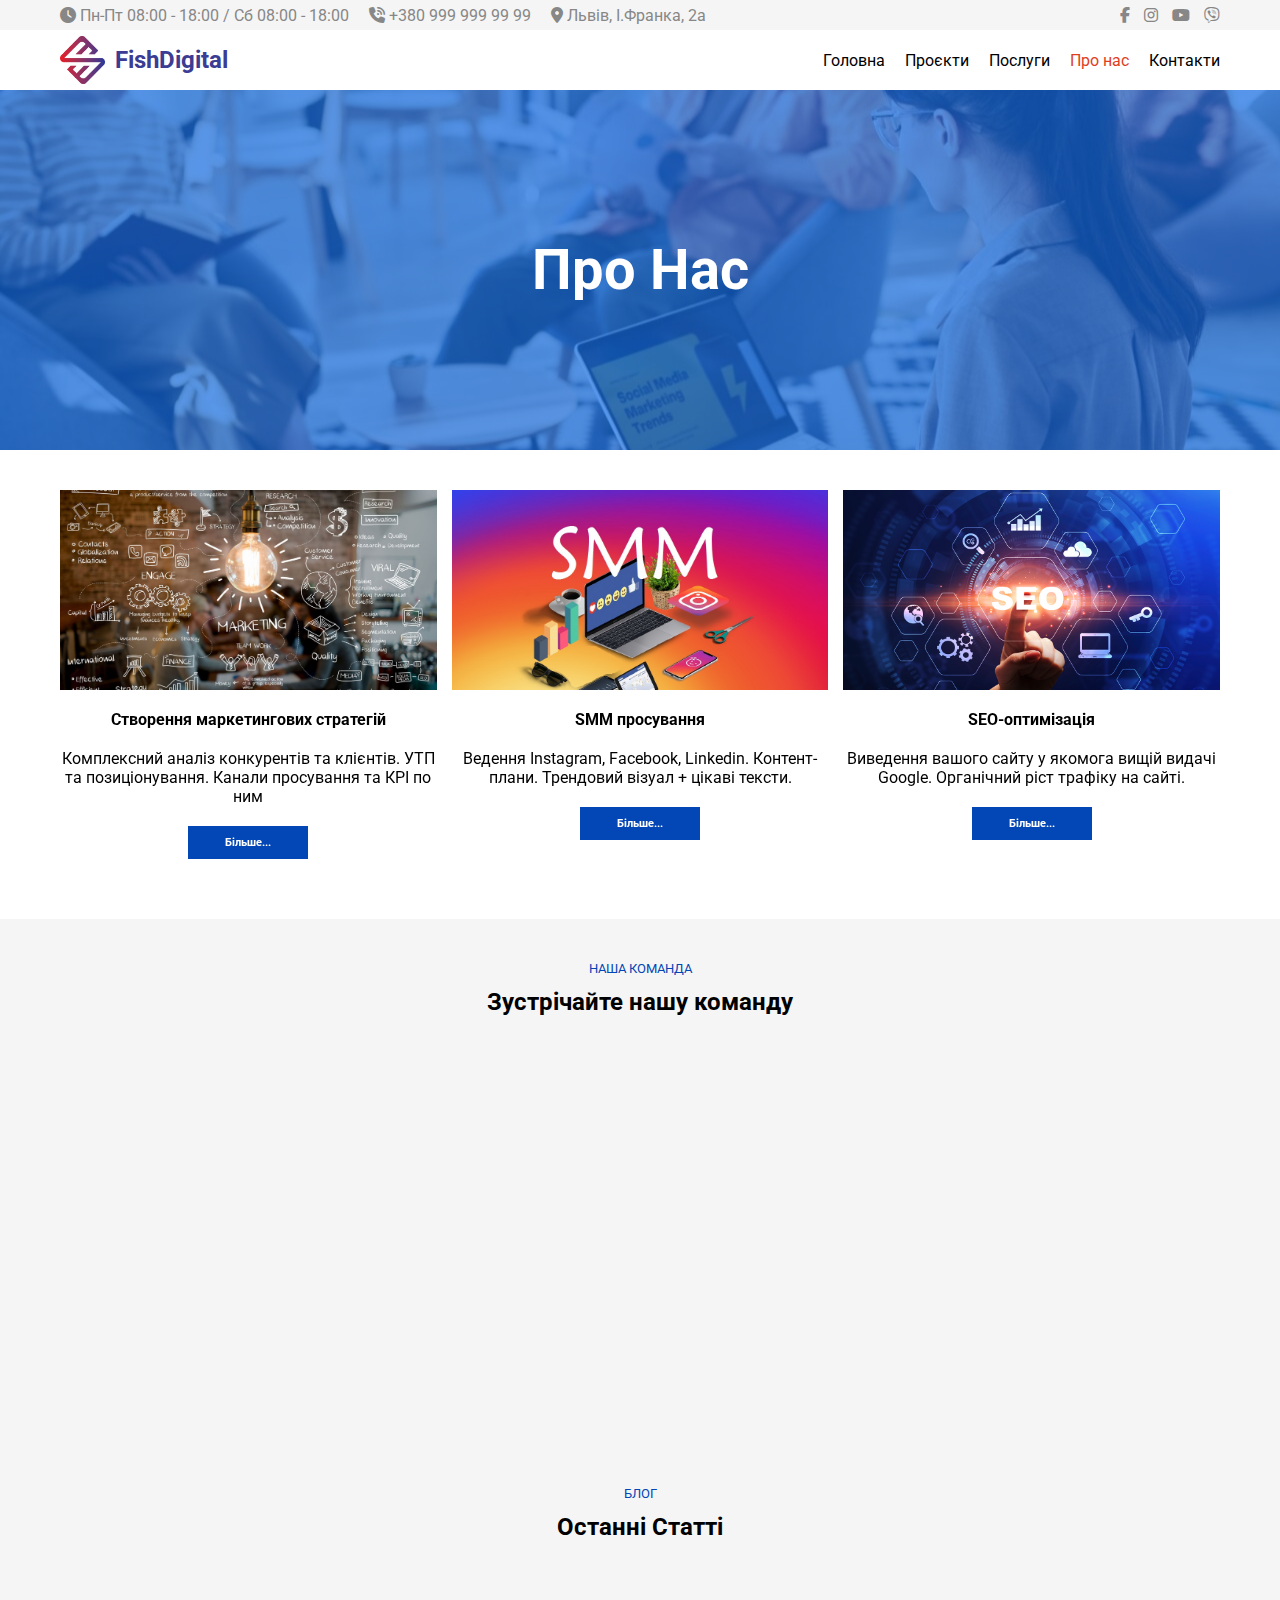
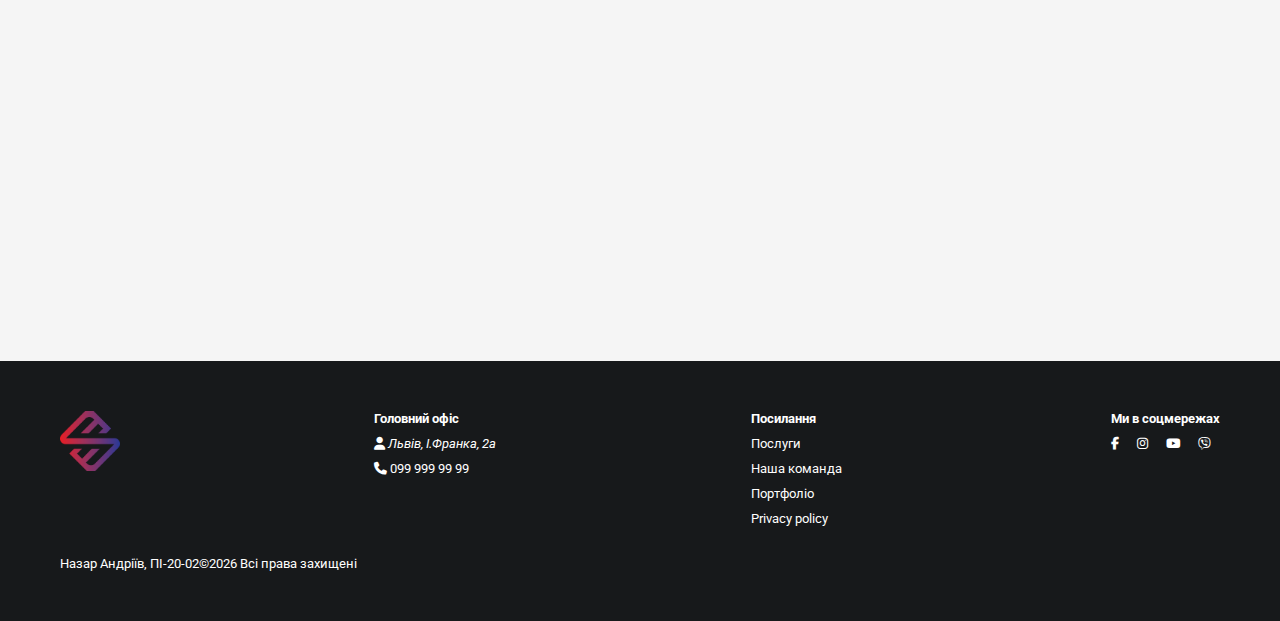
<file: about.html>
<!DOCTYPE html>
<html lang="uk">
<head>
	<meta charset="UTF-8">
	<meta name="viewport" content="width=device-width, initial-scale=1.0">
	<title>FishDigital | Про нас</title>
	<link rel="stylesheet" 
href="https://cdnjs.cloudflare.com/ajax/libs/font-awesome/6.4.2/css/all.min.css">
<link rel="stylesheet" href="styles/styles.css">
<link rel="stylesheet" href="styles/services.css">
<link
  rel="stylesheet"
  href="https://cdn.jsdelivr.net/npm/swiper@11/swiper-bundle.min.css"
/>
<link rel="stylesheet" href="https://unpkg.com/aos@next/dist/aos.css" />
<link rel="icon" type="image/x-icon" href="favicon.ico">
</head>
<body class='about-page'>
	<header class="main-header">
		<div class="top hide-mobile">
			<div class="content-wrap d-flex v-centered h-100">
				<div class="schedule">
					<i class="fa-solid fa-clock"></i>
					<span class="hide-mobile">Пн-Пт 08:00 - 18:00 / Сб 08:00 - 18:00</span>
				</div>
				<div class="phone">
					
					<a href="tel:+3809999999999">
						<i class="fa-solid fa-phone-volume"></i>
						<span class="hide-mobile">+380 999 999 99 99</span>
					</a>
				</div>
				<div class="location">
					<i class="fa-solid fa-location-dot"></i>
					<span class="hide-mobile">Львів, І.Франка, 2а</span>
				</div>
				<div class="social">
					<a href="https://www.facebook.com/">
						<i class="fa-brands fa-facebook-f"></i>
					</a>
					<a href="https://www.instagram.com/">
						<i class="fa-brands fa-instagram"></i>
					</a>
					<a href="https://www.youtube.com/">
						<i class="fa-brands fa-youtube"></i>
					</a>
					<a href="https://www.viber.com/ua/">
						<i class="fa-brands fa-viber"></i>
					</a>
				</div>
			</div>
		</div>
		
		<div class="header content-wrap v-centered">
			<nav class="h-100 v-centered space-between d-flex w-100">
				<div class="logo">
					<a href="index.html" class="d-flex">
						<img src="images/logo.png" alt="logo">
						<span class="logo-title">FishDigital</span>
					</a>
				</div>
				<div id='mobIcons' class="mob-icons hide-desktop">
					<i class="fa-solid fa-bars"></i>
					<i class="fa-solid fa-xmark hide"></i>
				</div>
				<ul id='mobileMenu' class="mobile-menu hide-desktop">
					<li><a href="index.html">Головна</a></li>
					<li><a href="projects.html">Проєкти</a></li>
					<li><a href="services.html">Послуги</a></li>
					<li><a href="about.html">Про нас</a></li>
					<li><a href="#footer">Контакти</a></li>
					<li>
						<div class="social">
					<a href="https://www.facebook.com/">
						<i class="fa-brands fa-facebook-f"></i>
					</a>
					<a href="https://www.instagram.com/">
						<i class="fa-brands fa-instagram"></i>
					</a>
					<a href="https://www.youtube.com/">
						<i class="fa-brands fa-youtube"></i>
					</a>
					<a href="https://www.viber.com/ua/">
						<i class="fa-brands fa-viber"></i>
					</a>
				</div>
					</li>
				</ul>
				<ul class="main-menu hide-mobile d-flex" id='menu'>
					<li><a href="index.html">Головна</a></li>
					<li><a href="projects.html">Проєкти</a></li>
					<li><a href="services.html">Послуги</a></li>
					<li><a href="about.html">Про нас</a></li>
					<li><a href="#footer">Контакти</a></li>
				</ul>
			</nav>
		</div>

		<div class="header-bg header-bg__about bg-img d-flex v-centered" data-aos="fade-left" data-aos-duration="1000">			
			<h1 class="header-bg_title z-5 t-center" data-aos="fade-right" data-aos-duration="1500">Про нас</h1>
			<div class="overlay"></div>
		</div>

	</header>

	<section class="about-section">
		<div class="content-wrap">
			<div class="row about-services">
				<div class="col-1-3 mb-20" data-aos="fade-left" data-aos-duration="1000">
					<div class="image image-bg-1 bg-img mb-20"></div>
					<div class="title mb-20 bold t-center">
						Створення маркетингових стратегій
					</div>
					<div class="subtitle mb-20 t-center">
						Комплексний аналіз конкурентів та клієнтів.
						УТП та позиціонування.
						Канали просування та КРІ по ним
					</div>
					<div class="btn btn__blue block-center">
						Більше...
					</div>
				</div>
				<div class="col-1-3 mb-20" data-aos="zoom-in" data-aos-duration="1000">
					<div class="image image-bg-2 bg-img mb-20"></div>
					<div class="title mb-20 bold t-center">
						SMM просування
					</div>
					<div class="subtitle mb-20 t-center">
						Ведення Instagram, Facebook, Linkedin.
						Контент-плани.
						Трендовий візуал + цікаві тексти.
					</div>
					<div class="btn btn__blue block-center">
						Більше...
					</div>
				</div>
				<div class="col-1-3" data-aos="fade-right" data-aos-duration="1000">
					<div class="image image-bg-3 bg-img mb-20"></div>
					<div class="title mb-20 bold t-center">
						SEO-оптимізація
					</div>
					<div class="subtitle mb-20 t-center">
						Виведення вашого сайту у якомога вищій видачі Google.
						Органічний ріст трафіку на сайті.
					</div>
					<div class="btn btn__blue block-center">
						Більше...
					</div>
				</div>
			</div>
		</div>
	</section>

	<section class="team-section main-bg-color">
		<div class="content-wrap">
			<div class="section-caption t-center uppercase">
				Наша команда
			</div>
			<h2 class="section-title t-center">
				Зустрічайте нашу команду
			</h2>
			<div class="row team-row">
				<div class="row-item col col-1-2 col-1-4" data-aos="fade-right" data-aos-duration="1000"> 
					<div class="team-img mb-20">
						<img src="images/team1.jpg" alt="team">
					</div>
					<div class="team-name t-center mb-10 bold">
						Влада Острижнюк
					</div>
					<div class="team-email t-center">
						<a href="mailto:vlada@mail.com">vlada@mail.com</a>
					</div>
				</div>
				<div class="row-item col col-1-2 col-1-4" data-aos="fade-right" data-aos-duration="1500">
					<div class="team-img mb-20" >
						<img src="images/team2.jpg" alt="team">
					</div>
					<div class="team-name t-center mb-10 bold">
						Юля Сковородська
					</div>
					<div class="team-email t-center">
						<a href="mailto:yulia@mail.com">yulia@mail.com</a>
					</div>
				</div>
				<div class="row-item col col-1-2 col-1-4" data-aos="fade-right" data-aos-duration="2000">
					<div class="team-img mb-20">
						<img src="images/team3.jpg" alt="team">
					</div>
					<div class="team-name t-center mb-10 bold">
						Яна Крилата
					</div>
					<div class="team-email t-center">
						<a href="mailto:yana@mail.com">yana@mail.com</a>
					</div>
				</div>
				<div class="row-item col col-1-2 col-1-4" data-aos="fade-right" data-aos-duration="2500">
					<div class="team-img mb-20">
						<img src="images/team4.jpg" alt="team">
					</div>
					<div class="team-name t-center mb-10 bold">
						Олег Онуфрак
					</div>
					<div class="team-email t-center">
						<a href="mailto:oleg@mail.com">oleg@mail.com</a>
					</div>
				</div>
			</div>
		</div>
	</section>

	<section class="blog main-bg-color">
		<div class="content-wrap">
			<div class="section-caption t-center uppercase">
					Блог
			</div>
			<h2 class="section-title t-center capitalize">
				Останні статті
			</h2>
			<div class="row team-row" id='blogList' data-aos="zoom-in" data-aos-duration="2500">
			</div>
		</div>
	</section>

	<footer id='footer'>
		<div class="content-wrap">
			<div class="footer-main d-flex">
				<div class="footer-item">
					<div class="logo">
						<a href="index.html">
							<img src="images/logo.png" alt="logo">
						</a>
					</div>
				</div>
				<div class="footer-item">
					<div class="footer-item-title bold">
						Головний офіс
					</div>
					<address class="address">
						<a href="https://maps.app.goo.gl/eWkCnanxvut4cEJj7">
							<i class="fa-solid fa-user"></i>
							<span>Львів, І.Франка, 2а</span>
						</a>
					</address>
					<div class="phone">
						<i class="fa-solid fa-phone"></i>
						<a href="tel:+380999999999">099 999 99 99</a>
					</div>
				</div>
				<div class="footer-item hide-mobile">
					<div class="footer-item-title bold">
						Посилання
					</div>
					<nav class="footer-links">
						<a href="services.html">Послуги</a>
						<a href="about.html">Наша команда</a>
						<a href="projects.html">Портфоліо</a>
						<a href="https://www.fishdigital.agency/privacy-policy">Privacy policy</a>
					</nav>
				</div>
				<div class="footer-item">
					<div class="footer-item-title bold">
						Ми в соцмережах
					</div>
					<div class="social">
						<a href="https://www.facebook.com/">
							<i class="fa-brands fa-facebook-f"></i>
						</a>
						<a href="https://www.instagram.com/">
							<i class="fa-brands fa-instagram"></i>
						</a>
						<a href="https://www.youtube.com/">
							<i class="fa-brands fa-youtube"></i>
						</a>
						<a href="https://www.viber.com/ua/">
							<i class="fa-brands fa-viber"></i>
						</a>
					</div>
				</div>
			</div>
			<div class="footer-copyright">
				Назар Андріїв, ПІ-20-02&copy;<span id='currentYear'></span> Всі права захищені
			</div>
		</div>
	</footer>
	
	<script src="https://cdn.jsdelivr.net/npm/swiper@11/swiper-bundle.min.js"></script>
	<script src='scripts/script.js'></script>
	<script src='scripts/script-blog.js'></script>
	<script src="https://unpkg.com/aos@next/dist/aos.js"></script>
  <script>
    AOS.init();
  </script>
</body>
</html>
</file>
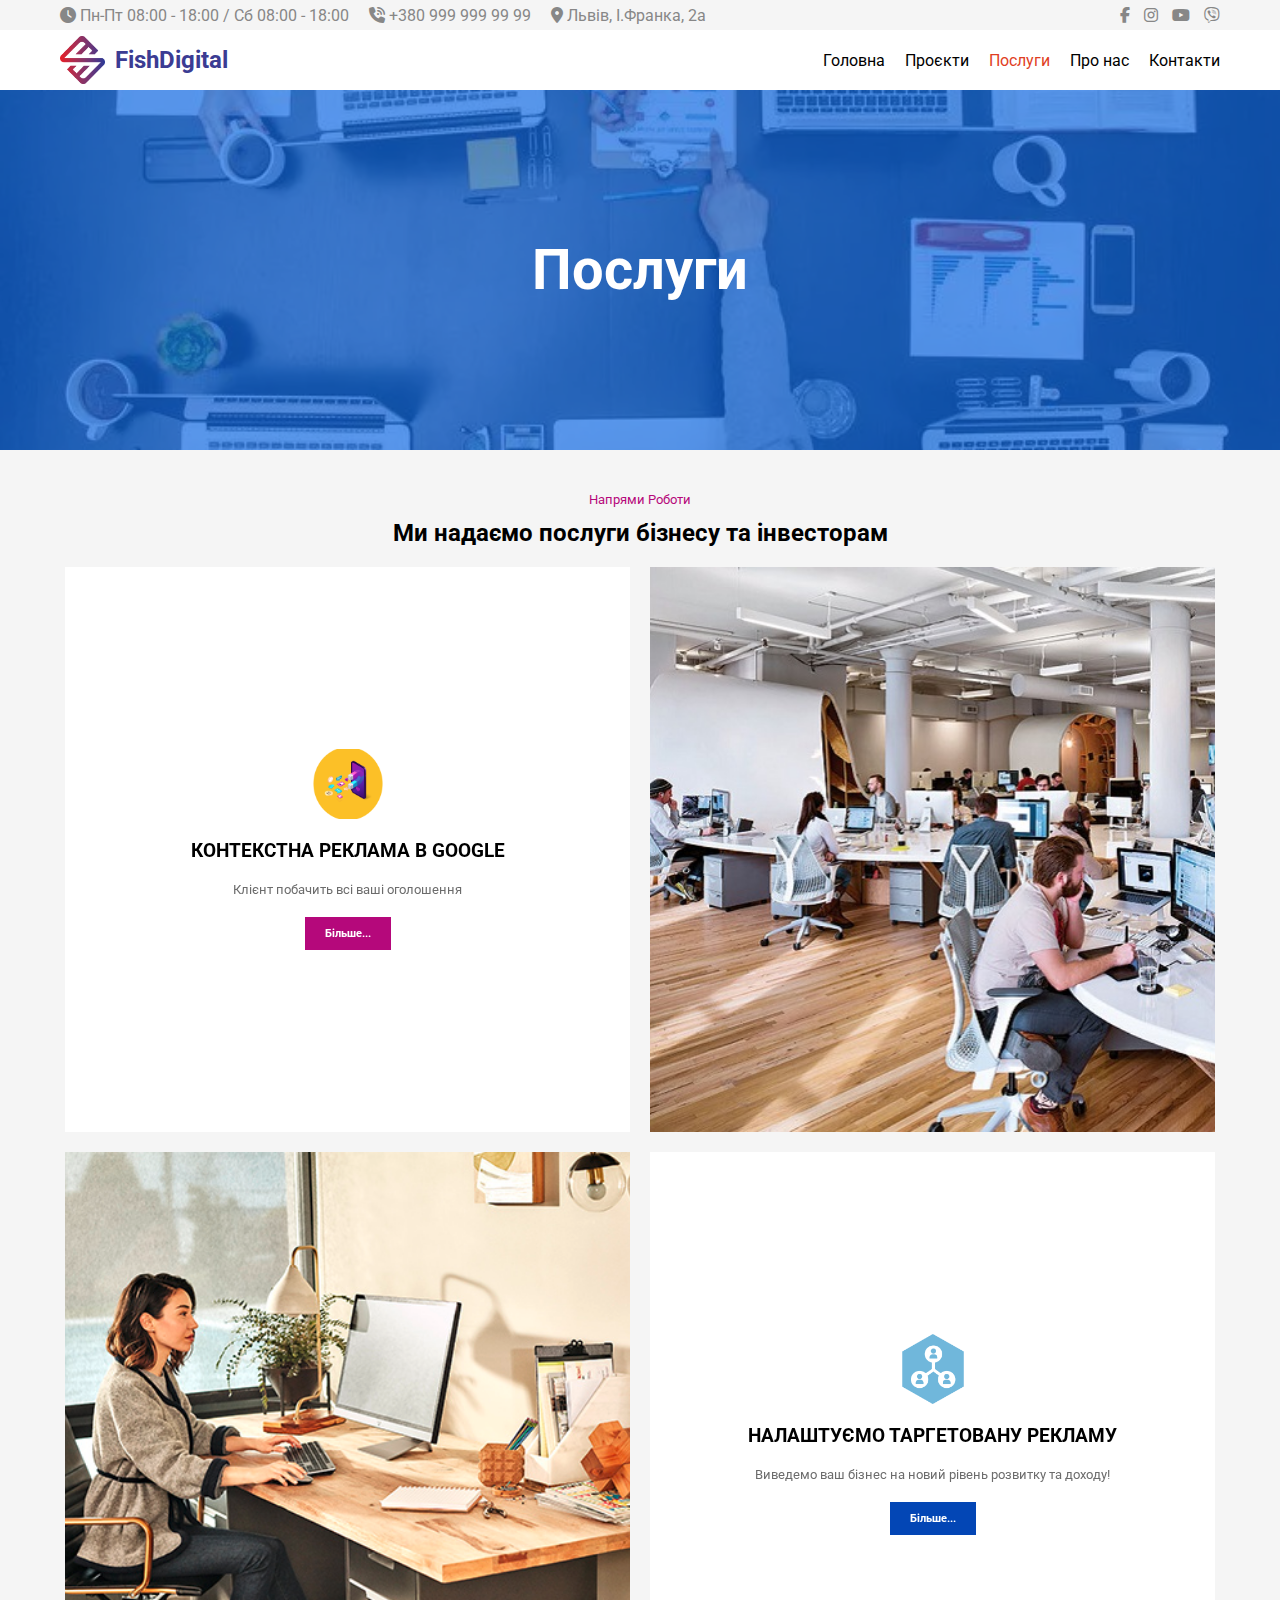
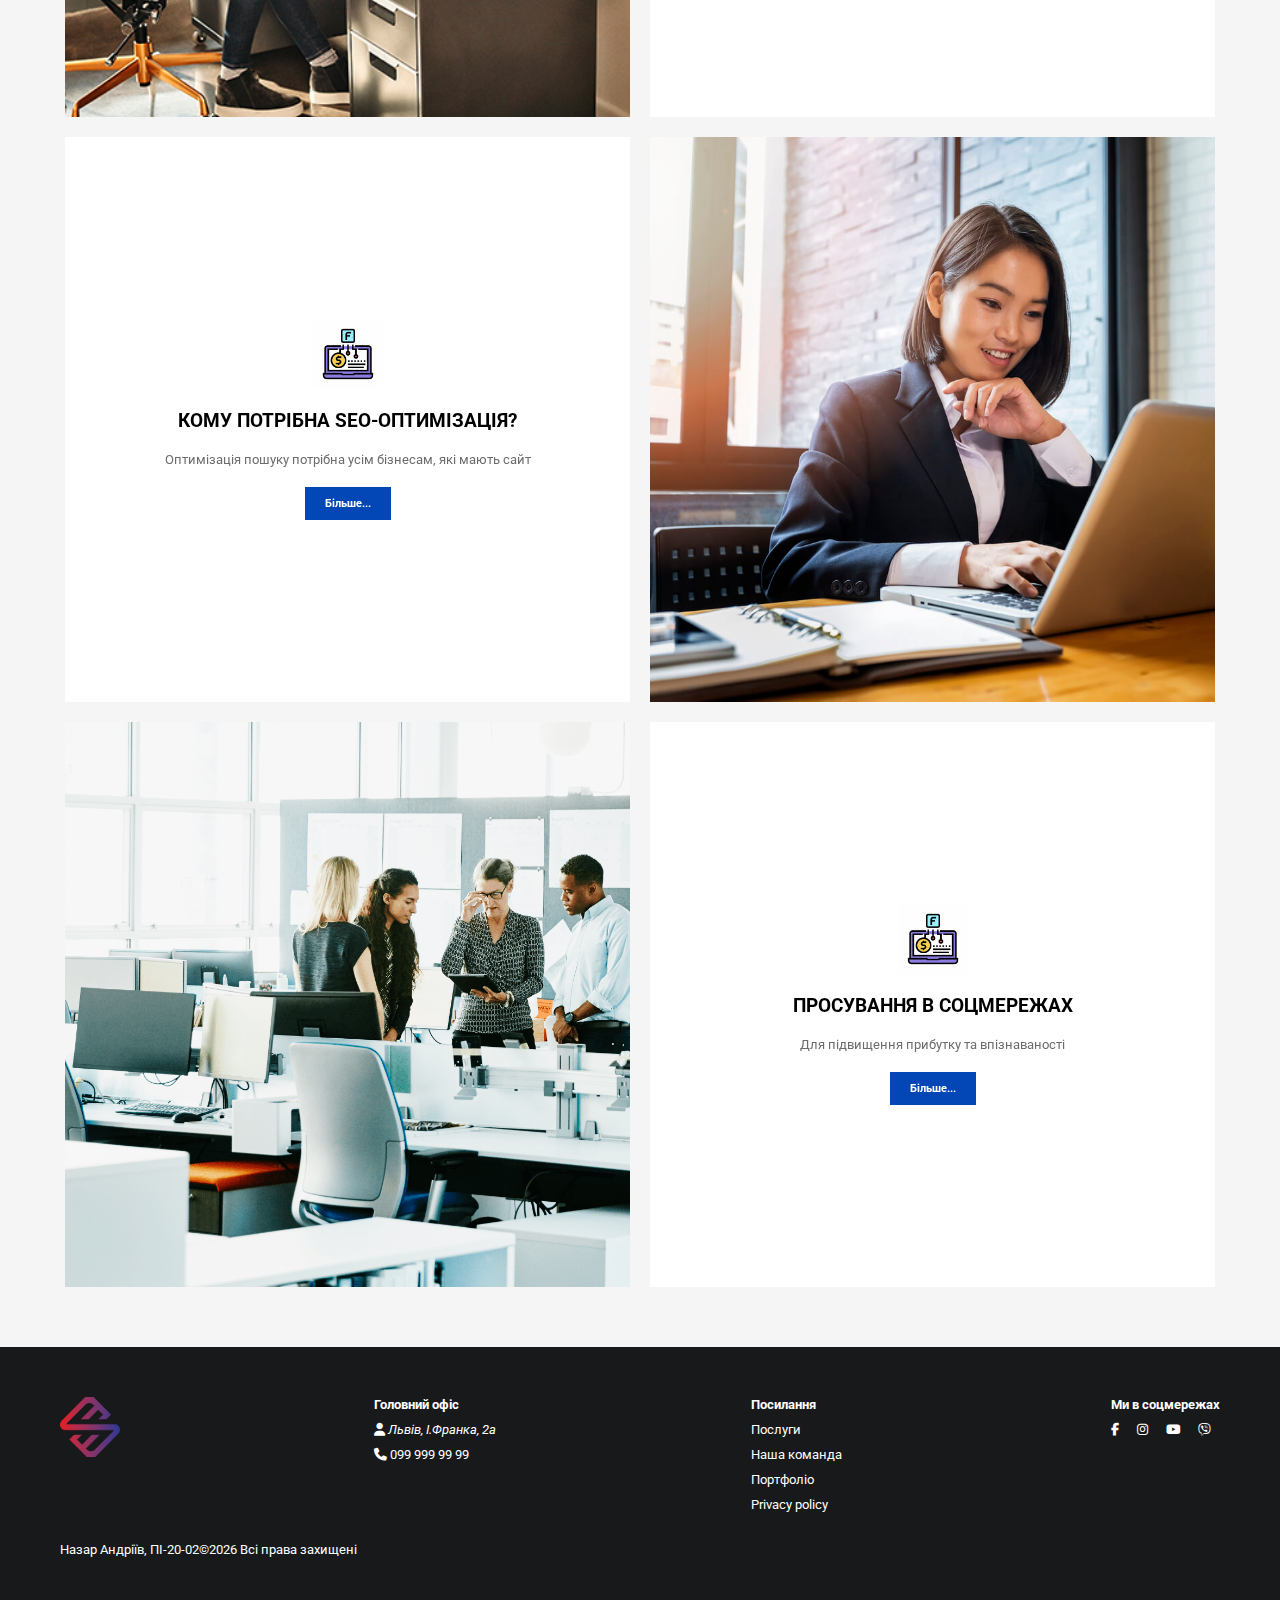
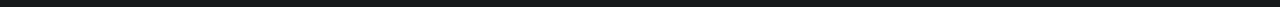
<file: services.html>
<!DOCTYPE html>
<html lang="uk">
<head>
	<meta charset="UTF-8">
	<meta name="viewport" content="width=device-width, initial-scale=1.0">
	<title>FishDigital | Послуги</title>
	<link rel="stylesheet" 
href="https://cdnjs.cloudflare.com/ajax/libs/font-awesome/6.4.2/css/all.min.css">
<link rel="stylesheet" href="styles/styles.css">
<link rel="stylesheet" href="styles/services.css">
<link
  rel="stylesheet"
  href="https://cdn.jsdelivr.net/npm/swiper@11/swiper-bundle.min.css"
/>
<link rel="stylesheet" href="https://unpkg.com/aos@next/dist/aos.css" />
<link rel="icon" type="image/x-icon" href="favicon.ico">
</head>
<body class='services-page'>
	<header class="main-header" >
		<div class="top hide-mobile">
			<div class="content-wrap d-flex v-centered h-100">
				<div class="schedule">
					<i class="fa-solid fa-clock"></i>
					<span class="hide-mobile">Пн-Пт 08:00 - 18:00 / Сб 08:00 - 18:00</span>
				</div>
				<div class="phone">
					
					<a href="tel:+3809999999999">
						<i class="fa-solid fa-phone-volume"></i>
						<span class="hide-mobile">+380 999 999 99 99</span>
					</a>
				</div>
				<div class="location">
					<i class="fa-solid fa-location-dot"></i>
					<span class="hide-mobile">Львів, І.Франка, 2а</span>
				</div>
				<div class="social">
					<a href="https://www.facebook.com/">
						<i class="fa-brands fa-facebook-f"></i>
					</a>
					<a href="https://www.instagram.com/">
						<i class="fa-brands fa-instagram"></i>
					</a>
					<a href="https://www.youtube.com/">
						<i class="fa-brands fa-youtube"></i>
					</a>
					<a href="https://www.viber.com/ua/">
						<i class="fa-brands fa-viber"></i>
					</a>
				</div>
			</div>
		</div>
		
		<div class="header content-wrap v-centered">
			<nav class="h-100 v-centered space-between d-flex w-100">
				<div class="logo">
					<a href="index.html" class="d-flex">
						<img src="images/logo.png" alt="logo">
						<span class="logo-title">FishDigital</span>
					</a>
				</div>
				<div id='mobIcons' class="mob-icons hide-desktop">
					<i class="fa-solid fa-bars"></i>
					<i class="fa-solid fa-xmark hide"></i>
				</div>
				<ul id='mobileMenu' class="mobile-menu hide-desktop">
					<li><a href="index.html">Головна</a></li>
					<li><a href="projects.html">Проєкти</a></li>
					<li><a href="services.html">Послуги</a></li>
					<li><a href="about.html">Про нас</a></li>
					<li><a href="#footer">Контакти</a></li>
					<li>
						<div class="social">
					<a href="https://www.facebook.com/">
						<i class="fa-brands fa-facebook-f"></i>
					</a>
					<a href="https://www.instagram.com/">
						<i class="fa-brands fa-instagram"></i>
					</a>
					<a href="https://www.youtube.com/">
						<i class="fa-brands fa-youtube"></i>
					</a>
					<a href="https://www.viber.com/ua/">
						<i class="fa-brands fa-viber"></i>
					</a>
				</div>
					</li>
				</ul>
				<ul class="main-menu hide-mobile d-flex" id='menu'>
					<li><a href="index.html">Головна</a></li>
					<li><a href="projects.html">Проєкти</a></li>
					<li><a href="services.html">Послуги</a></li>
					<li><a href="about.html">Про нас</a></li>
					<li><a href="#footer">Контакти</a></li>
				</ul>
			</nav>
		</div>

		<div class="header-bg header-bg__service bg-img d-flex v-centered" data-aos="fade-left" data-aos-duration="1000">			
			<h1 class="header-bg_title z-5 t-center" data-aos="fade-right" data-aos-duration="1500">Послуги</h1>
			<div class="overlay"></div>
		</div>

	</header>

	<section class="services-section main-bg-color">
		<div class="content-wrap">
			<div class="section-caption">
				Напрями роботи
			</div>
			<h2 class="section-title t-center">
				Ми надаємо послуги бізнесу та інвесторам
			</h2>
			<div id="servicesList" data-aos="zoom-in" data-aos-duration="1000"></div>
		</div>
	</section>

	<footer id='footer'>
		<div class="content-wrap">
			<div class="footer-main d-flex">
				<div class="footer-item">
					<div class="logo">
						<a href="index.html">
							<img src="images/logo.png" alt="logo">
						</a>
					</div>
				</div>
				<div class="footer-item">
					<div class="footer-item-title bold">
						Головний офіс
					</div>
					<address class="address">
						<a href="https://maps.app.goo.gl/eWkCnanxvut4cEJj7">
							<i class="fa-solid fa-user"></i>
							<span>Львів, І.Франка, 2а</span>
						</a>
					</address>
					<div class="phone">
						<i class="fa-solid fa-phone"></i>
						<a href="tel:+380999999999">099 999 99 99</a>
					</div>
				</div>
				<div class="footer-item hide-mobile">
					<div class="footer-item-title bold">
						Посилання
					</div>
					<nav class="footer-links">
						<a href="services.html">Послуги</a>
						<a href="about.html">Наша команда</a>
						<a href="projects.html">Портфоліо</a>
						<a href="https://www.fishdigital.agency/privacy-policy">Privacy policy</a>
					</nav>
				</div>
				<div class="footer-item">
					<div class="footer-item-title bold">
						Ми в соцмережах
					</div>
					<div class="social">
						<a href="https://www.facebook.com/">
							<i class="fa-brands fa-facebook-f"></i>
						</a>
						<a href="https://www.instagram.com/">
							<i class="fa-brands fa-instagram"></i>
						</a>
						<a href="https://www.youtube.com/">
							<i class="fa-brands fa-youtube"></i>
						</a>
						<a href="https://www.viber.com/ua/">
							<i class="fa-brands fa-viber"></i>
						</a>
					</div>
				</div>
			</div>
			<div class="footer-copyright">
				Назар Андріїв, ПІ-20-02&copy;<span id='currentYear'></span> Всі права захищені
			</div>
		</div>
	</footer>
	
	<script src="https://cdn.jsdelivr.net/npm/swiper@11/swiper-bundle.min.js"></script>
	<script src='scripts/script.js'></script>
	<script src='scripts/script-services.js'></script>
	<script src="https://unpkg.com/aos@next/dist/aos.js"></script>
  <script>
    AOS.init();
  </script>
</body>
</html>
</file>
<file: styles/styles.css>
@import url('https://fonts.googleapis.com/css2?family=Roboto:wght@300;400;700&display=swap');

* {
	margin: 0;
	padding: 0;
	box-sizing: border-box;
}

:root {
  --bg-color-grey: #f5f5f5;
  --text-color: #0346b5;
  --violet-color: #b5087b;
}

html {
  scroll-behavior: smooth;
}

body {
	font-family: 'Roboto', sans-serif;
}

img {
	display: block;
	width: 100%;
	height: 100%;
	object-fit: cover;
}

a {
	text-decoration: none;
	color: inherit;
}

ul {
	list-style: none;
}

.hide {
	display: none;
}

.d-flex {
	display: flex;
}

.v-centered {
	align-items: center;
}

.h-100 {
	height: 100%;
}

.w-100 {
	width: 100%;
}

.mt-15 {
	margin-top: 15px;
}

.space-between {
	justify-content: space-between;
}

.bg-img {
	background-position: center;
	background-repeat: no-repeat;
	background-size: cover;
}

.block-center {
	margin: 0 auto;
}

.content-wrap {
	width: 100%;
	max-width: 1200px;
	margin: 0 auto;
	padding: 0 20px;
}

.z-5 {
	position: relative;
	z-index: 5;
}

.btn{
	padding: 10px 20px;
	display: flex;
	align-items: center;
	justify-content: center;
	cursor: pointer;
	font-weight: 700;
	font-size: .7rem;
}

.btn:hover {
	transform: scale(1.1);
	transition: all .3s ease;
}

.btn__white {
	background: #fff;
	color: #126be5;
}

.btn__blue {
	max-width: 120px;
	background: var(--text-color);
	color: #fff;
}

.btn__blue:hover {
	background-color: var(--violet-color);
}

.btn__violet {
	background-color: var(--violet-color);
	color: #fff;
	max-width: 120px;
}

.uppercase {
	text-transform: uppercase!important;
}

.capitalize {
	text-transform: capitalize;
}

.t-center {
	text-align: center;
}

.bold {
	font-weight: 700;
}

.main-bg-color {
	background-color: var(--bg-color-grey);
}

.link {
	color: var(--text-color);
}

.main-text {
	font-size: .8rem;
	color: #6c6c6c;
}

.mb-10 {
	margin-bottom: 10px;
}

.mb-20 {
	margin-bottom: 20px;
}


/*--------------------------*/
header {
	height: 100vh;
}
.header {
	height: 60px;
}

.header .logo {
	height: 80%;
}

.header .logo a {
	height: 100%;
	align-items: center;
}

.logo-title {
	margin-left: 10px;
	font-size: 1.5rem;
	font-weight: 700;
	color: #3b3c93;
}

.social {
	margin-left: auto;
}

.mobile-menu {
	font-size: 1.5rem;
	position: absolute;
	z-index: 999;
	width: 100vw;
	background-color: #fff;
	top: -900px;
	left: -20px;
	padding-bottom: 20px;
}

.show-menu {
	top: 60px;
  text-align: center;
  transition: top .5s ease;
}

.mobile-menu li:not(:last-child){
	margin-bottom: 20px;
}

.mobile-menu .social a:not(:last-child) {
	margin-right: 15px;
}

.header nav {
	position: relative;
}

.mob-icons {
	cursor: pointer;
	font-size: 2rem;
}

.current {
	color: #df3e23;
}

/*------ HEADER BG ---------*/

.header-bg {
	flex-direction: column;
	justify-content: center;
	row-gap: 30px;
	position: relative;
	height: calc(100% - 60px);
	padding: 0 20px;
	background-image: url(../images/header-bg.jpg);
	color: #fff;
}

.header-bg__service {
	background-image: url(../images/service-header.webp);
}

.header-bg__projects {
	background-image: url(../images/project-header.webp);
}

.header-bg__about {
	background-image: url(../images/about-header.jpg);
}

.overlay {
	position: absolute;
	top: 0;
	left: 0;
	width: 100%;
	height: 100%;
	background-color: rgba(18,107,229,.7);
}

.header-bg_title {
	text-transform: capitalize;
	line-height: 1.5;
}
/*------------------------------------------*/

/*------------- SECTIONS -------------------*/

section {
	padding: 20px 0;
}

.section-caption {
	padding-bottom: 10px;
	font-size: 0.8rem;
	text-transform: capitalize;
	color: var(--text-color);
	line-height: 1.5;
}

.section-title {
	padding-bottom: 20px;
}

section.about .section-img {
	height: 300px;
	display: flex;
	align-items: end;
	background-image: url(../images/about.jpg);
}

section.about .section-img img {
	object-fit: cover;
}

.benefits {
	background-color: var(--text-color);
	color: #fff;
}

.benefits_count {
	font-size: 1.5rem;
}

.benefits {
	width: 100%;
	padding: 20px;
}
.benefits_item {
	width: 50%;
}
.benefits_title,
.benefits_count {
	margin-bottom: 10px;
}

.section-content-text {
	padding-bottom: 30px;
	padding-top: 30px;
	font-size: 0.8rem;
	left: 1.5em;
	color: #6c6c6c;
}

section.benefits-section {
	margin-top: 50px;
}

section.benefits-section .benefits-bg {
	height: 300px;
	width: 100%;
	background-image: url(../images/benefits.jpg);
}

section.benefits-section .section-caption {
	margin-top: 20px;
}

section.benefits-section .section-content-text {
	padding: 0;
}

.range-wrap {
	margin-top: 20px;
}

.range-wrap .range-item:first-child {
	margin-bottom: 20px;
}

.range-wrap .title {
	margin-bottom: 10px;
	font-size: .8rem;
}

.range-wrap .range {
	height: 30px;
	background-color: #fff;
	color: #fff;
}

.range-wrap .range .range-fill {
	height: 100%;
	justify-content: end;
	padding-right: 20px;
	font-size: 0.8rem;
	background-color: var(--text-color);
}

.range-wrap .range .range-fill-80 {
	width: 80%;
}
.range-wrap .range .range-fill-90 {
	width: 90%;
}

section.about-company .section-content-text {
	padding-top: 0;
}

section.about-company .about-company-bg {
	height: 350px;
	margin-top: 20px;
	background-image: url(../images/about-bg.jpg);
}


section.services-section .section-caption {
	text-align: center;
	color: var(--violet-color);
}

.services-section-row {
	flex-wrap: wrap;
	gap: 15px;
	justify-content: center;
}

.services-section-item {
	flex-direction: column;
	justify-content: center;
	row-gap: 10px;
	width: 300px;
	height: 300px;
	background: #fff;
	text-align: center;
	transition: all .3s ease;

}

.services-section-item .services-item-icon {
	width: 50px;
	height: 50px;
	background-image: url(../images/sprite.jpg);
	background-size: 550%;
}

.services-item-icon.services-item-icon__marketing {
	background-position: -23px 67px;
}

.services-item-icon.services-item-icon__menegment {
	background-position: -147px 197px;
}

.services-item-title {
	font-size: 1.2rem;
	font-weight: 700;
}

.services-item-text {
	font-size: 0.8rem;
	color: #6c6c6c;
}

section.testimonials .user-avatar {
	margin: 0 auto 20px;
	width: 100px;
	height: 100px;
	border-radius: 50%;
}

.user1 {
	background-image: url(../images/user1.jpeg);
}
.user2 {
	background-image: url(../images/user2.jpeg);
}
.user3 {
	background-image: url(../images/user3.jpeg);
}
.response-text,
.user-location {
	margin-bottom: 20px;
	font-size: 0.8rem;
  color: #6c6c6c;
}
section.testimonials .swiper-pagination {
	bottom: 0;
}


section.choose .choose-row-wrap {
	margin-top: 40px;
}

.choose-item {
	padding: 0 10px 20px;
	max-width: 500px;
	flex-direction: column;
	justify-content: center;
	align-items: center;
	margin: 0 auto;
}

.choose-item-icon {
	width: 70px;
	height: 70px;
	background-repeat: no-repeat;
	background-position: center;
	background-size: cover;
}

.choose-item-icon.choose-item-icon__bg1 {
	background-image: url('../images/marketing1.png');
}
.choose-item-icon.choose-item-icon__bg2 {
	background-image: url('../images/marketing2.png');
}
.choose-item-icon.choose-item-icon__bg3 {
	background-image: url('../images/marketing3.png');
}

footer {
	padding: 50px 0;
	background-color: #17191b;
	color: #fff;
	font-size: .8rem;
}

.footer-item {
	margin-bottom: 20px;
}

.footer-item-title {
	margin-bottom: 10px;
}

.footer-links a {
	display: block;
	margin-bottom: 10px;
}

footer .logo {
	width: 60px;
	height: 60px;
}

.address {
	margin-bottom: 10px;
}

.footer-main {
	flex-direction: column;
	row-gap: 20px;
	justify-content: center;
	align-items: center;
	text-align: center;
}

.footer-item a:not(:last-child) {
	margin-right: 15px;
}



/*------- MEDIA Queries ------*/
@media screen and (max-width: 768px) {
	.hide-mobile {
		display: none;
	}
}
@media screen and (max-width: 890px) {
	span.hide-mobile {
		display: none;
	}

}

@media screen and (min-width: 768px) {
	header .top {
		height: 30px;
		color: #878787;
		background-color: var(--bg-color-grey);
	}
	header .top > .content-wrap > div:not(:last-child) {
		margin-right: 20px;
	}
	header .top .social a:not(:last-child) {
		margin-right: 10px;
	}
	.hide-desktop {
		display: none;
	}
	.main-menu li:not(:last-child){
		margin-right: 20px;
	}

	.main-menu li {
		position: relative;
	}

	.main-menu li:hover:before{
		content: '';
		display: block;
		height: 2px;
		width: 100%;
		position: absolute;
		bottom: 0;
		background: rgb(223, 62, 35);
		transition: all .5s ease;
	}

	.header-bg_subtitle {
		font-size: 1.5rem;
	}
	h1.header-bg_title {
		font-size: 3.5rem;
	}



	section {
		padding: 40px 0;
	}
	.header-bg {
		height: calc(100% - 90px);
	}
	.row {
		display: flex;
	}
	.section-img {
		width: calc(60% - 15px);
		position: relative;
	}
	.benefits {
		position: relative;
		right: -50%;
		bottom: -50px;
	}
	.section-content {
		width: calc(40% - 15px);
	}

	.row-item {
		width: calc(50% - 15px)!important;
	}
	section.benefits-section .benefits-bg {
		height: 500px;
	}
	section.benefits-section .section-content {
		width: 100%;
	}
	section.about-company .about-company-bg {
		margin-top: 0;
	}

	.footer-main {
		flex-direction: row;
		justify-content: space-between;
		align-items: start;
		text-align-last: left;
	}

}

@media screen and (min-width: 655px) {
	.services-section-row.mt-15 .services-section-item:first-child {
		order: 2;
	}
}

@media screen and (min-width: 900px) {
	.services-section-item {
		height: 415px;
		row-gap: 20px;
	}
	.services-section-item .services-item-icon {
		width: 70px;
		height: 70px;
	}
	.services-item-icon.services-item-icon__marketing {
		background-position: -35px 92px;
	}
	.services-item-icon.services-item-icon__menegment {
		background-position: 180px 268px;
	}
	.services-item-text {
		width: 70%;
	}
}

@media screen and (min-width: 1199px) {
	.services-section-item {
		height: 565px;
	}
}






/*//----------------------------*/
/**************************\
  Basic Modal Styles
\**************************/

.modal {
  font-family: -apple-system,BlinkMacSystemFont,avenir next,avenir,helvetica neue,helvetica,ubuntu,roboto,noto,segoe ui,arial,sans-serif;
}

.modal__overlay {
  position: fixed;
  top: 0;
  left: 0;
  right: 0;
  bottom: 0;
  background: rgba(0,0,0,0.6);
  display: flex;
  justify-content: center;
  align-items: center;
}

.modal__container {
  background-color: #fff;
  padding: 30px;
  max-width: 500px;
  max-height: 100vh;
  border-radius: 4px;
  overflow-y: auto;
  box-sizing: border-box;
}

.modal__header {
  display: flex;
  justify-content: space-between;
  align-items: center;
}

.modal__title {
  margin-top: 0;
  margin-bottom: 0;
  font-weight: 600;
  font-size: 1.25rem;
  line-height: 1.25;
  color: #00449e;
  box-sizing: border-box;
}

.modal__close {
  background: transparent;
  border: 0;
}

.modal__header .modal__close:before { content: "\2715"; }

.modal__content {
  margin-top: 2rem;
  margin-bottom: 2rem;
  line-height: 1.5;
  color: rgba(0,0,0,.8);
}

.modal__btn {
  font-size: .875rem;
  padding-left: 1rem;
  padding-right: 1rem;
  padding-top: .5rem;
  padding-bottom: .5rem;
  background-color: #e6e6e6;
  color: rgba(0,0,0,.8);
  border-radius: .25rem;
  border-style: none;
  border-width: 0;
  cursor: pointer;
  -webkit-appearance: button;
  text-transform: none;
  overflow: visible;
  line-height: 1.15;
  margin: 0;
  will-change: transform;
  -moz-osx-font-smoothing: grayscale;
  -webkit-backface-visibility: hidden;
  backface-visibility: hidden;
  -webkit-transform: translateZ(0);
  transform: translateZ(0);
  transition: -webkit-transform .25s ease-out;
  transition: transform .25s ease-out;
  transition: transform .25s ease-out,-webkit-transform .25s ease-out;
}

.modal__btn:focus, .modal__btn:hover {
  -webkit-transform: scale(1.05);
  transform: scale(1.05);
}

.modal__btn-primary {
  background-color: #00449e;
  color: #fff;
}



/**************************\
  Demo Animation Style
\**************************/
@keyframes mmfadeIn {
    from { opacity: 0; }
      to { opacity: 1; }
}

@keyframes mmfadeOut {
    from { opacity: 1; }
      to { opacity: 0; }
}

@keyframes mmslideIn {
  from { transform: translateY(15%); }
    to { transform: translateY(0); }
}

@keyframes mmslideOut {
    from { transform: translateY(0); }
    to { transform: translateY(-10%); }
}

.micromodal-slide {
  display: none;
}

.micromodal-slide.is-open {
  display: block;
}

.micromodal-slide[aria-hidden="false"] .modal__overlay {
  animation: mmfadeIn .3s cubic-bezier(0.0, 0.0, 0.2, 1);
}

.micromodal-slide[aria-hidden="false"] .modal__container {
  animation: mmslideIn .3s cubic-bezier(0, 0, .2, 1);
}

.micromodal-slide[aria-hidden="true"] .modal__overlay {
  animation: mmfadeOut .3s cubic-bezier(0.0, 0.0, 0.2, 1);
}

.micromodal-slide[aria-hidden="true"] .modal__container {
  animation: mmslideOut .3s cubic-bezier(0, 0, .2, 1);
}

.micromodal-slide .modal__container,
.micromodal-slide .modal__overlay {
  will-change: transform;
}

.modal__container {
	width: 80%;
/*	height: 50%;*/
	z-index: 999;
	padding: 40px 20px 40px;
}

.modal.micromodal-slide {
	position: absolute;
	z-index: 999;
}

.modal-title {

	font-size: 1.2rem;
	text-align: center;
}

.modal.micromodal-slide form input{
	display: block;
	width: 100%;
	height: 30px;
	margin-bottom: 20px;
	border: 1px solid #d3d3d3;
	outline: none;
}

button.submit-btn {
	display: block;
	width: 100%;
	height: 30px;
	border: 1px solid #d3d3d3;
}

.modal__close {
	position: absolute;
	top: 20px;
	right: 20px;
	font-size: 1.8rem;
	cursor: pointer;
}

/*----- 404 -----*/
.error-page header {
	height: calc(100vh - 260px);
	background-image: url(../images/error.png);
}

.error-title {
	display: flex;
	justify-content: center;
	align-items: center;
	height: calc(100% - 60px);
	font-size: 3rem;
	text-align: center;
}
</file>
<file: styles/services.css>
.services-page header,
.about-page header {
	height: 50vh;
}

.services-page .services-section-row {
	gap: 20px;
}

.services-page .services-section-row:nth-child(even) .services-section-item:first-child {
	order:2;
}


/*----- ABOUT page -------*/
.about-section .about-services .image {
	height: 200px;
}
.image-bg-1 {
	background-image: url(../images/about1.jpg);
}
.image-bg-2 {
	background-image: url(../images/about2.jpg);
}
.image-bg-3 {
	background-image: url(../images/about3.jpg);
}


@media screen and (min-width: 768px) {
	.about-services {
		justify-content: space-between;
	}
	.col-1-3 {
		width: calc(33.333333% - 10px);
	}
}


/*----- TEAM page -------*/
.team-section .team-img {
	height: 300px;
}

.team-row {
	display: flex;
	flex-wrap: wrap;
	justify-content: space-between;
	row-gap: 20px;
}

.col {
	width: 100%;
}

.blog-row-item {
/*	min-height: 400px;*/
}

.blog-img {
	height: 180px;
}

.blog-content {
	flex-direction: column;
	justify-content: space-between;
	min-height: 180px;
	padding: 20px 10px 10px;
	background-color: #fff;
}

@media screen and (min-width: 580px) {
	.col-1-2 {
		width: calc(50% - 10px);
	}
}

@media screen and (min-width: 980px) {
	.col-1-4 {
		width: calc(25% - 10px)!important;
	}
}
</file>
